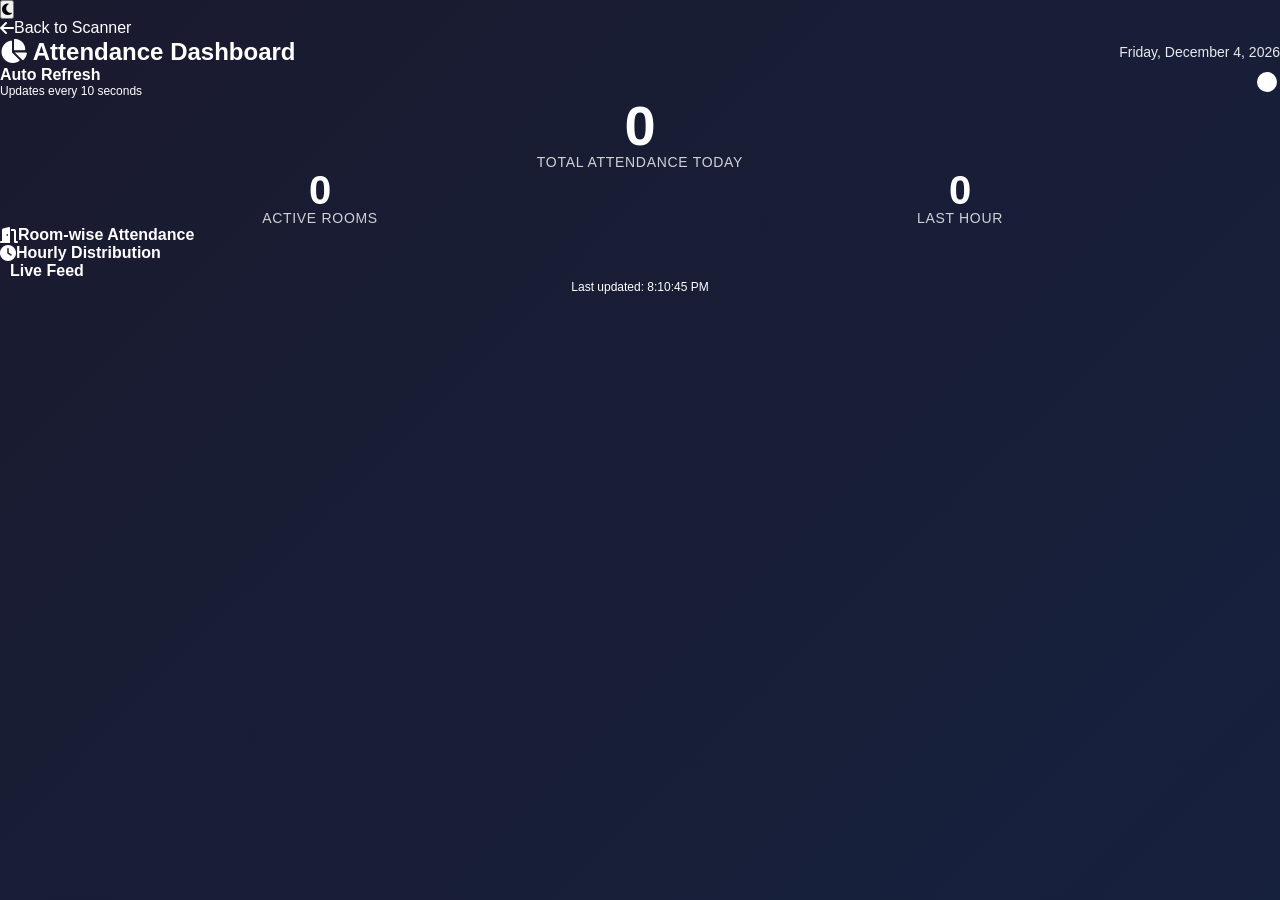
<file: dashboard.html>
<!DOCTYPE html>
<html lang="en">
<head>
    <meta charset="UTF-8">
    <meta name="viewport" content="width=device-width, initial-scale=1.0">
    <meta name="theme-color" content="#667eea">
    <title>📊 Attendance Dashboard</title>
    
    <link href="https://fonts.googleapis.com/css2?family=Inter:wght@300;400;500;600;700;800&display=swap" rel="stylesheet">
    <link rel="stylesheet" href="https://cdnjs.cloudflare.com/ajax/libs/font-awesome/6.4.0/css/all.min.css">
    <link rel="stylesheet" href="style.css">
    
    <style>
        /* Dashboard Specific Styles */
        .dashboard-header {
            text-align: center;
            padding: var(--spacing-lg);
            background: var(--accent-gradient);
            border-radius: var(--radius-xl);
            margin-bottom: var(--spacing-lg);
            color: white;
        }
        
        .dashboard-header h1 {
            font-size: 1.5rem;
            margin-bottom: var(--spacing-sm);
        }
        
        .dashboard-date {
            opacity: 0.9;
            font-size: 0.875rem;
        }
        
        .stats-grid {
            display: grid;
            grid-template-columns: repeat(2, 1fr);
            gap: var(--spacing-md);
            margin-bottom: var(--spacing-lg);
        }
        
        .stat-card {
            background: var(--bg-secondary);
            border-radius: var(--radius-xl);
            padding: var(--spacing-lg);
            text-align: center;
            box-shadow: var(--shadow-md);
            transition: transform var(--transition-fast);
        }
        
        .stat-card:hover {
            transform: translateY(-4px);
        }
        
        .stat-card.primary {
            grid-column: span 2;
            background: var(--accent-gradient);
            color: white;
        }
        
        .stat-number {
            font-size: 2.5rem;
            font-weight: 800;
            line-height: 1;
            margin-bottom: var(--spacing-sm);
        }
        
        .stat-card.primary .stat-number {
            font-size: 3.5rem;
        }
        
        .stat-label {
            font-size: 0.875rem;
            opacity: 0.8;
            text-transform: uppercase;
            letter-spacing: 0.05em;
        }
        
        .rooms-grid {
            display: grid;
            grid-template-columns: repeat(2, 1fr);
            gap: var(--spacing-sm);
            margin-bottom: var(--spacing-lg);
        }
        
        .room-stat-card {
            background: var(--bg-secondary);
            border-radius: var(--radius-lg);
            padding: var(--spacing-md);
            display: flex;
            align-items: center;
            gap: var(--spacing-md);
            box-shadow: var(--shadow-sm);
        }
        
        .room-stat-icon {
            width: 50px;
            height: 50px;
            background: var(--bg-tertiary);
            border-radius: var(--radius-md);
            display: flex;
            align-items: center;
            justify-content: center;
            font-size: 1.25rem;
            font-weight: 700;
            color: var(--accent-primary);
        }
        
        .room-stat-info h3 {
            font-size: 1.5rem;
            font-weight: 700;
            line-height: 1;
            color: var(--text-primary);
        }
        
        .room-stat-info p {
            font-size: 0.75rem;
            color: var(--text-secondary);
        }
        
        .chart-section {
            background: var(--bg-secondary);
            border-radius: var(--radius-xl);
            padding: var(--spacing-lg);
            margin-bottom: var(--spacing-lg);
            box-shadow: var(--shadow-md);
        }
        
        .chart-title {
            font-size: 1rem;
            font-weight: 600;
            margin-bottom: var(--spacing-md);
            display: flex;
            align-items: center;
            gap: var(--spacing-sm);
        }
        
        .chart-bars {
            display: flex;
            flex-direction: column;
            gap: var(--spacing-sm);
        }
        
        .chart-bar {
            display: flex;
            align-items: center;
            gap: var(--spacing-md);
        }
        
        .chart-bar-label {
            width: 60px;
            font-size: 0.875rem;
            font-weight: 500;
            color: var(--text-secondary);
        }
        
        .chart-bar-track {
            flex: 1;
            height: 24px;
            background: var(--bg-tertiary);
            border-radius: var(--radius-full);
            overflow: hidden;
        }
        
        .chart-bar-fill {
            height: 100%;
            background: var(--accent-gradient);
            border-radius: var(--radius-full);
            display: flex;
            align-items: center;
            justify-content: flex-end;
            padding-right: var(--spacing-sm);
            font-size: 0.75rem;
            font-weight: 600;
            color: white;
            min-width: 30px;
            transition: width 1s ease;
        }
        
        .live-feed {
            background: var(--bg-secondary);
            border-radius: var(--radius-xl);
            padding: var(--spacing-lg);
            box-shadow: var(--shadow-md);
        }
        
        .live-indicator {
            display: flex;
            align-items: center;
            gap: var(--spacing-sm);
            margin-bottom: var(--spacing-md);
        }
        
        .live-dot {
            width: 10px;
            height: 10px;
            background: var(--error-color);
            border-radius: 50%;
            animation: pulse 1s infinite;
        }
        
        @keyframes pulse {
            0%, 100% { opacity: 1; }
            50% { opacity: 0.5; }
        }
        
        .live-feed-list {
            max-height: 400px;
            overflow-y: auto;
        }
        
        .back-link {
            display: inline-flex;
            align-items: center;
            gap: var(--spacing-sm);
            color: var(--accent-primary);
            text-decoration: none;
            font-weight: 500;
            margin-bottom: var(--spacing-md);
        }
        
        .back-link:hover {
            color: var(--accent-secondary);
        }
        
        .auto-refresh-toggle {
            display: flex;
            align-items: center;
            justify-content: space-between;
            background: var(--bg-tertiary);
            padding: var(--spacing-md);
            border-radius: var(--radius-lg);
            margin-bottom: var(--spacing-lg);
        }
        
        .toggle-switch {
            position: relative;
            width: 50px;
            height: 26px;
            background: var(--border-color);
            border-radius: var(--radius-full);
            cursor: pointer;
            transition: background var(--transition-fast);
        }
        
        .toggle-switch.active {
            background: var(--accent-primary);
        }
        
        .toggle-switch::after {
            content: '';
            position: absolute;
            top: 3px;
            left: 3px;
            width: 20px;
            height: 20px;
            background: white;
            border-radius: 50%;
            transition: transform var(--transition-fast);
        }
        
        .toggle-switch.active::after {
            transform: translateX(24px);
        }
        
        .last-updated {
            text-align: center;
            font-size: 0.75rem;
            color: var(--text-tertiary);
            margin-top: var(--spacing-md);
        }
    </style>
</head>
<body>
    <button class="theme-toggle" id="themeToggle" aria-label="Toggle theme">
        <i class="fas fa-moon"></i>
    </button>
    
    <div class="container">
        <a href="index.html" class="back-link">
            <i class="fas fa-arrow-left"></i>
            Back to Scanner
        </a>
        
        <header class="dashboard-header">
            <h1><i class="fas fa-chart-pie"></i> Attendance Dashboard</h1>
            <p class="dashboard-date" id="currentDate"></p>
        </header>
        
        <!-- Auto Refresh Toggle -->
        <div class="auto-refresh-toggle">
            <div>
                <strong>Auto Refresh</strong>
                <p style="font-size: 0.75rem; color: var(--text-secondary);">Updates every 10 seconds</p>
            </div>
            <div class="toggle-switch active" id="autoRefreshToggle"></div>
        </div>
        
        <!-- Main Stats -->
        <div class="stats-grid">
            <div class="stat-card primary">
                <div class="stat-number" id="totalCount">0</div>
                <div class="stat-label">Total Attendance Today</div>
            </div>
            <div class="stat-card">
                <div class="stat-number" id="roomsActive">0</div>
                <div class="stat-label">Active Rooms</div>
            </div>
            <div class="stat-card">
                <div class="stat-number" id="lastHourCount">0</div>
                <div class="stat-label">Last Hour</div>
            </div>
        </div>
        
        <!-- Room Stats -->
        <h2 class="chart-title">
            <i class="fas fa-door-open"></i>
            Room-wise Attendance
        </h2>
        <div class="rooms-grid" id="roomsGrid">
            <!-- Room cards will be inserted here -->
        </div>
        
        <!-- Hourly Distribution Chart -->
        <section class="chart-section">
            <h2 class="chart-title">
                <i class="fas fa-clock"></i>
                Hourly Distribution
            </h2>
            <div class="chart-bars" id="hourlyChart">
                <!-- Chart bars will be inserted here -->
            </div>
        </section>
        
        <!-- Live Feed -->
        <section class="live-feed">
            <div class="live-indicator">
                <div class="live-dot"></div>
                <strong>Live Feed</strong>
            </div>
            <div class="live-feed-list" id="liveFeed">
                <!-- Live scans will be inserted here -->
            </div>
        </section>
        
        <p class="last-updated" id="lastUpdated">Last updated: --</p>
    </div>
    
    <script src="dashboard.js"></script>
</body>
</html>
</file>
<file: style.css>
* { margin: 0; padding: 0; box-sizing: border-box; }

body {
    font-family: -apple-system, BlinkMacSystemFont, 'Segoe UI', Roboto, sans-serif;
    background: linear-gradient(135deg, #1a1a2e 0%, #16213e 100%);
    color: #fff;
    min-height: 100vh;
}

.app {
    max-width: 420px;
    margin: 0 auto;
    padding: 15px;
}

header {
    display: flex;
    justify-content: space-between;
    align-items: center;
    margin-bottom: 20px;
}

header h1 { font-size: 1.4rem; }

#status { font-size: 0.75rem; }
#status.online { color: #00ff88; }
#status.offline { color: #ff4757; }

.rooms {
    display: grid;
    grid-template-columns: repeat(4, 1fr);
    gap: 8px;
    margin-bottom: 15px;
}

.room {
    padding: 12px 8px;
    border: none;
    border-radius: 10px;
    background: #2d3748;
    color: #a0aec0;
    font-size: 1.1rem;
    font-weight: 700;
    cursor: pointer;
    transition: all 0.2s;
}

.room.active {
    background: linear-gradient(135deg, #667eea 0%, #764ba2 100%);
    color: #fff;
    transform: scale(1.05);
}

.scanner-box {
    position: relative;
    background: #000;
    border-radius: 16px;
    overflow: hidden;
    aspect-ratio: 1;
    margin-bottom: 15px;
}

#scanner { width: 100%; height: 100%; }
#scanner video { width: 100% !important; height: 100% !important; object-fit: cover !important; }

.placeholder {
    position: absolute;
    top: 0; left: 0; right: 0; bottom: 0;
    display: flex;
    flex-direction: column;
    align-items: center;
    justify-content: center;
    background: #1e293b;
    color: #64748b;
}

.placeholder span { font-size: 3rem; margin-bottom: 10px; }
.placeholder.hidden { display: none; }

.buttons {
    display: flex;
    gap: 10px;
    margin-bottom: 15px;
}

.btn {
    flex: 1;
    padding: 14px;
    border: none;
    border-radius: 12px;
    font-size: 1rem;
    font-weight: 600;
    cursor: pointer;
    transition: transform 0.1s, opacity 0.2s;
}

.btn:active { transform: scale(0.97); }
.btn.green { background: linear-gradient(135deg, #667eea 0%, #764ba2 100%); color: #fff; }
.btn.red { background: #e53e3e; color: #fff; }
.btn.blue { background: #3182ce; color: #fff; padding: 14px 20px; }

.manual-box {
    display: flex;
    gap: 10px;
    margin-bottom: 15px;
}

.manual-box input {
    flex: 1;
    padding: 14px;
    border: 2px solid #2d3748;
    border-radius: 12px;
    background: #1a202c;
    color: #fff;
    font-size: 1rem;
}

.manual-box input:focus {
    outline: none;
    border-color: #667eea;
}

.message {
    padding: 14px;
    border-radius: 12px;
    text-align: center;
    font-weight: 600;
    margin-bottom: 15px;
    display: none;
    animation: fadeIn 0.3s;
}

@keyframes fadeIn { from { opacity: 0; transform: translateY(-10px); } to { opacity: 1; transform: translateY(0); } }

.message.success { display: block; background: #22543d; color: #9ae6b4; }
.message.error { display: block; background: #742a2a; color: #feb2b2; }
.message.warning { display: block; background: #744210; color: #faf089; }
.message.info { display: block; background: #2a4365; color: #90cdf4; }

.stats-box {
    display: flex;
    justify-content: space-between;
    align-items: center;
    background: #2d3748;
    padding: 12px 16px;
    border-radius: 12px;
    margin-bottom: 15px;
}

.stats-box strong { color: #667eea; font-size: 1.3rem; }

.btn-small {
    background: #4a5568;
    border: none;
    color: #fff;
    padding: 8px 12px;
    border-radius: 8px;
    cursor: pointer;
    font-size: 0.85rem;
}

.recent-box h3 {
    font-size: 0.9rem;
    color: #a0aec0;
    margin-bottom: 10px;
}

#recentList {
    max-height: 250px;
    overflow-y: auto;
}

.scan-item {
    display: flex;
    justify-content: space-between;
    align-items: center;
    background: #2d3748;
    padding: 12px;
    border-radius: 10px;
    margin-bottom: 8px;
}

.scan-item .code { font-weight: 700; color: #fff; }
.scan-item .name { font-size: 0.8rem; color: #a0aec0; }
.scan-item .time { font-size: 0.75rem; color: #718096; text-align: right; }
.scan-item .room-tag { 
    background: #667eea; 
    color: #fff; 
    padding: 2px 8px; 
    border-radius: 20px; 
    font-size: 0.7rem;
    margin-top: 4px;
    display: inline-block;
}

.empty-msg {
    text-align: center;
    color: #718096;
    padding: 30px;
}

/* Hide QR library elements */
#scanner__dashboard, #scanner__scan_region, #scanner img[alt="Info icon"] { display: none !important; }
</file>
